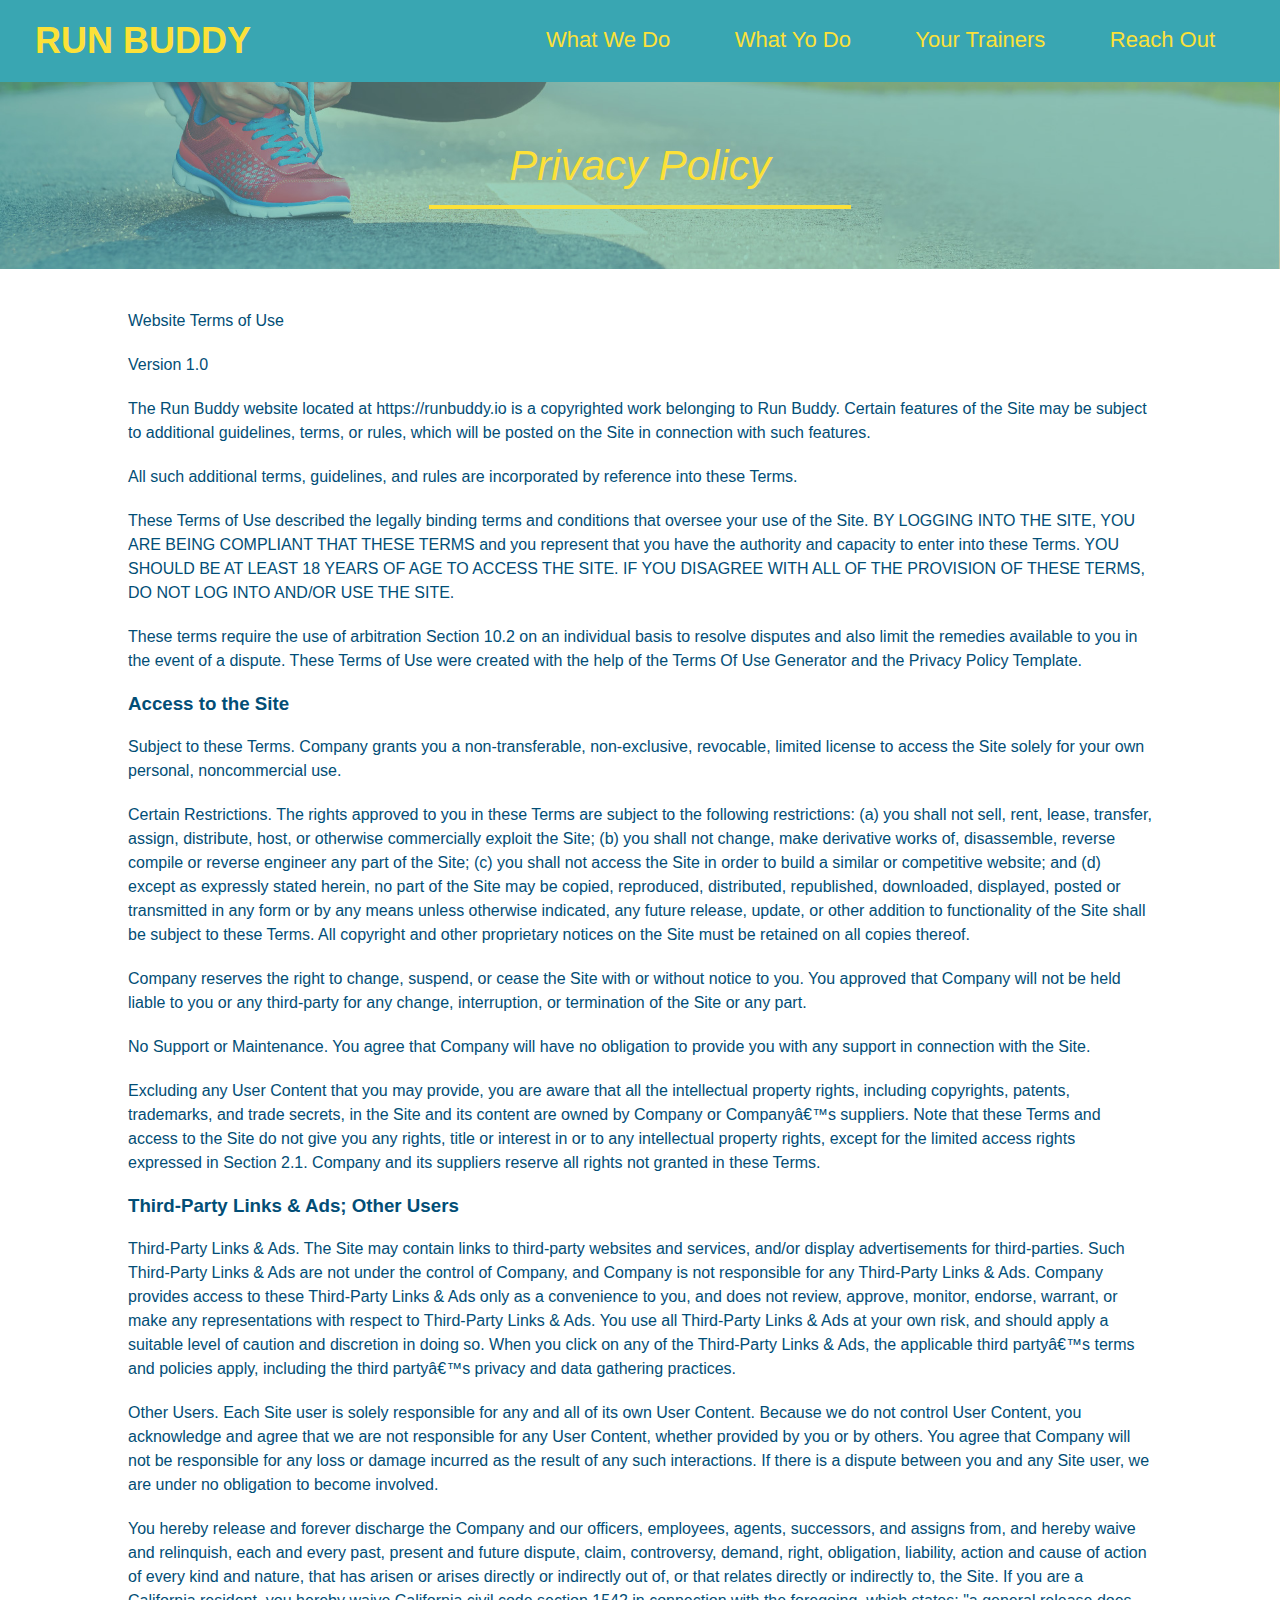
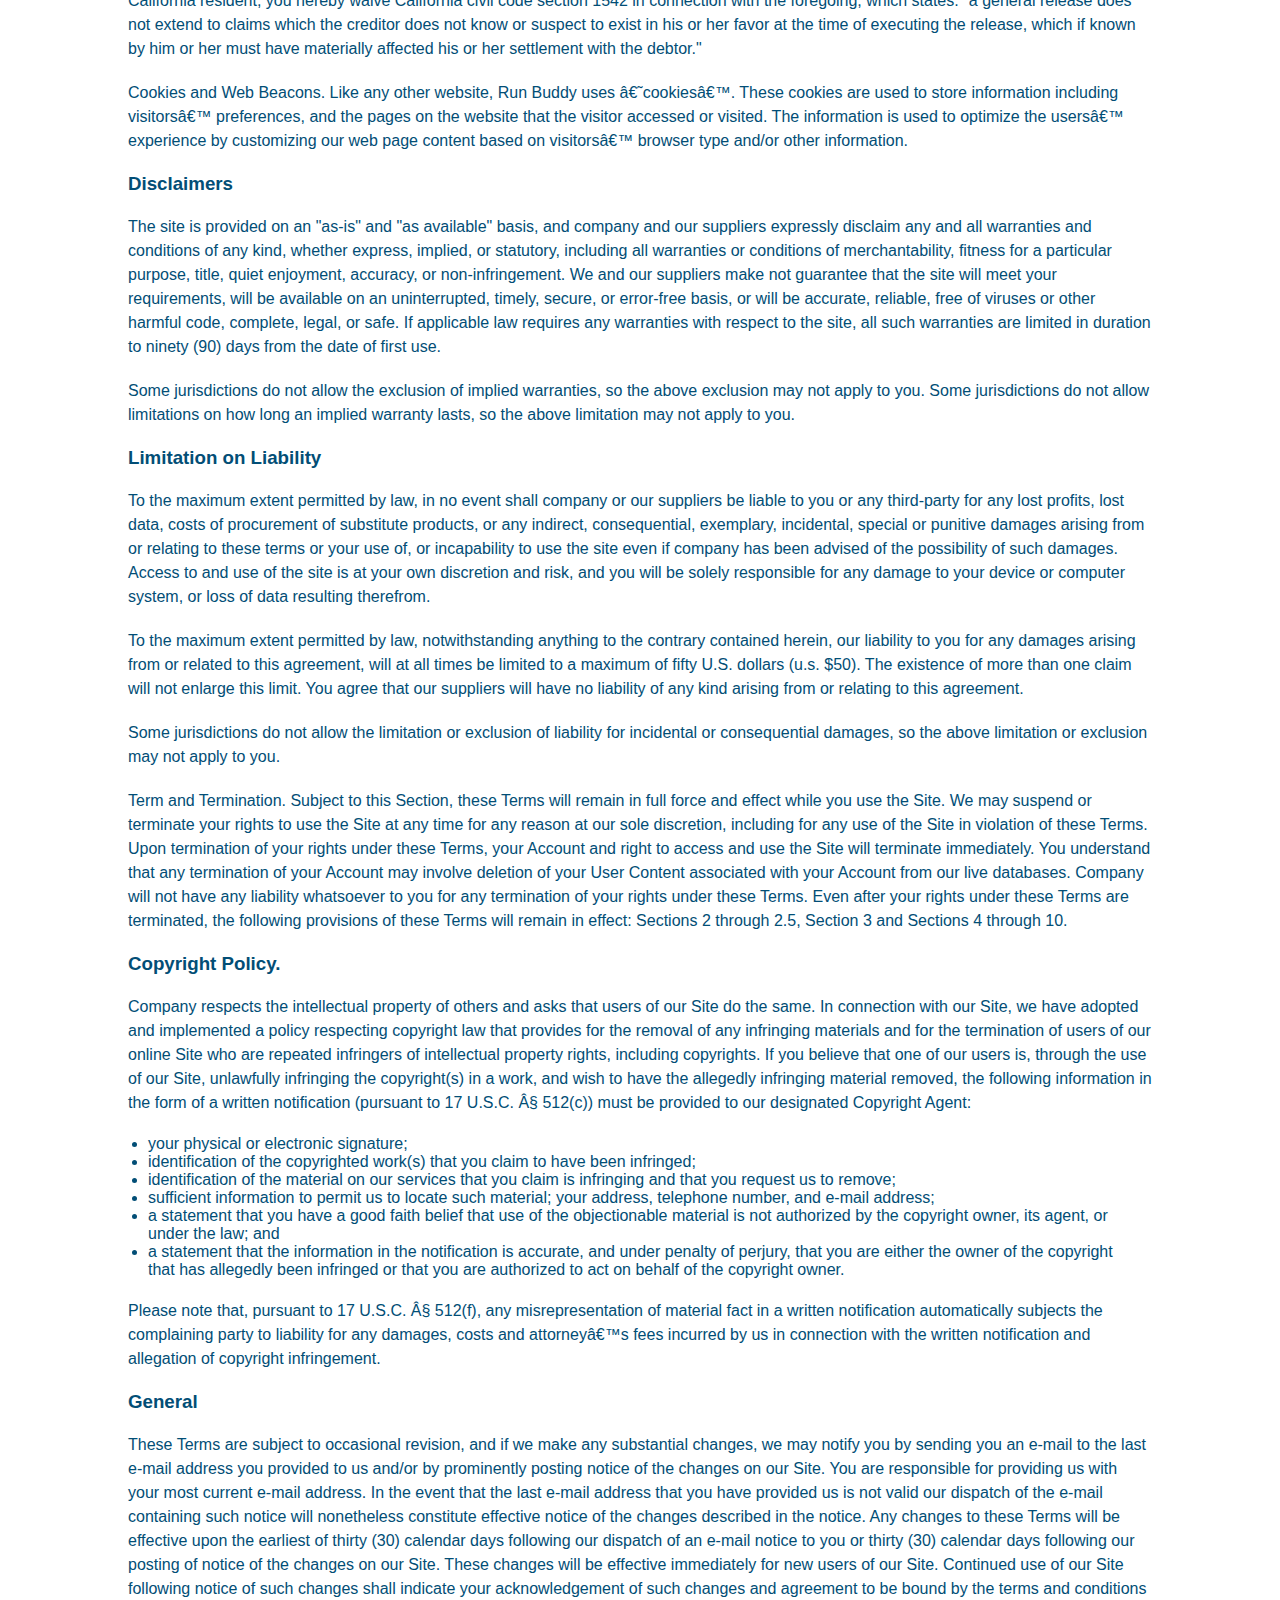
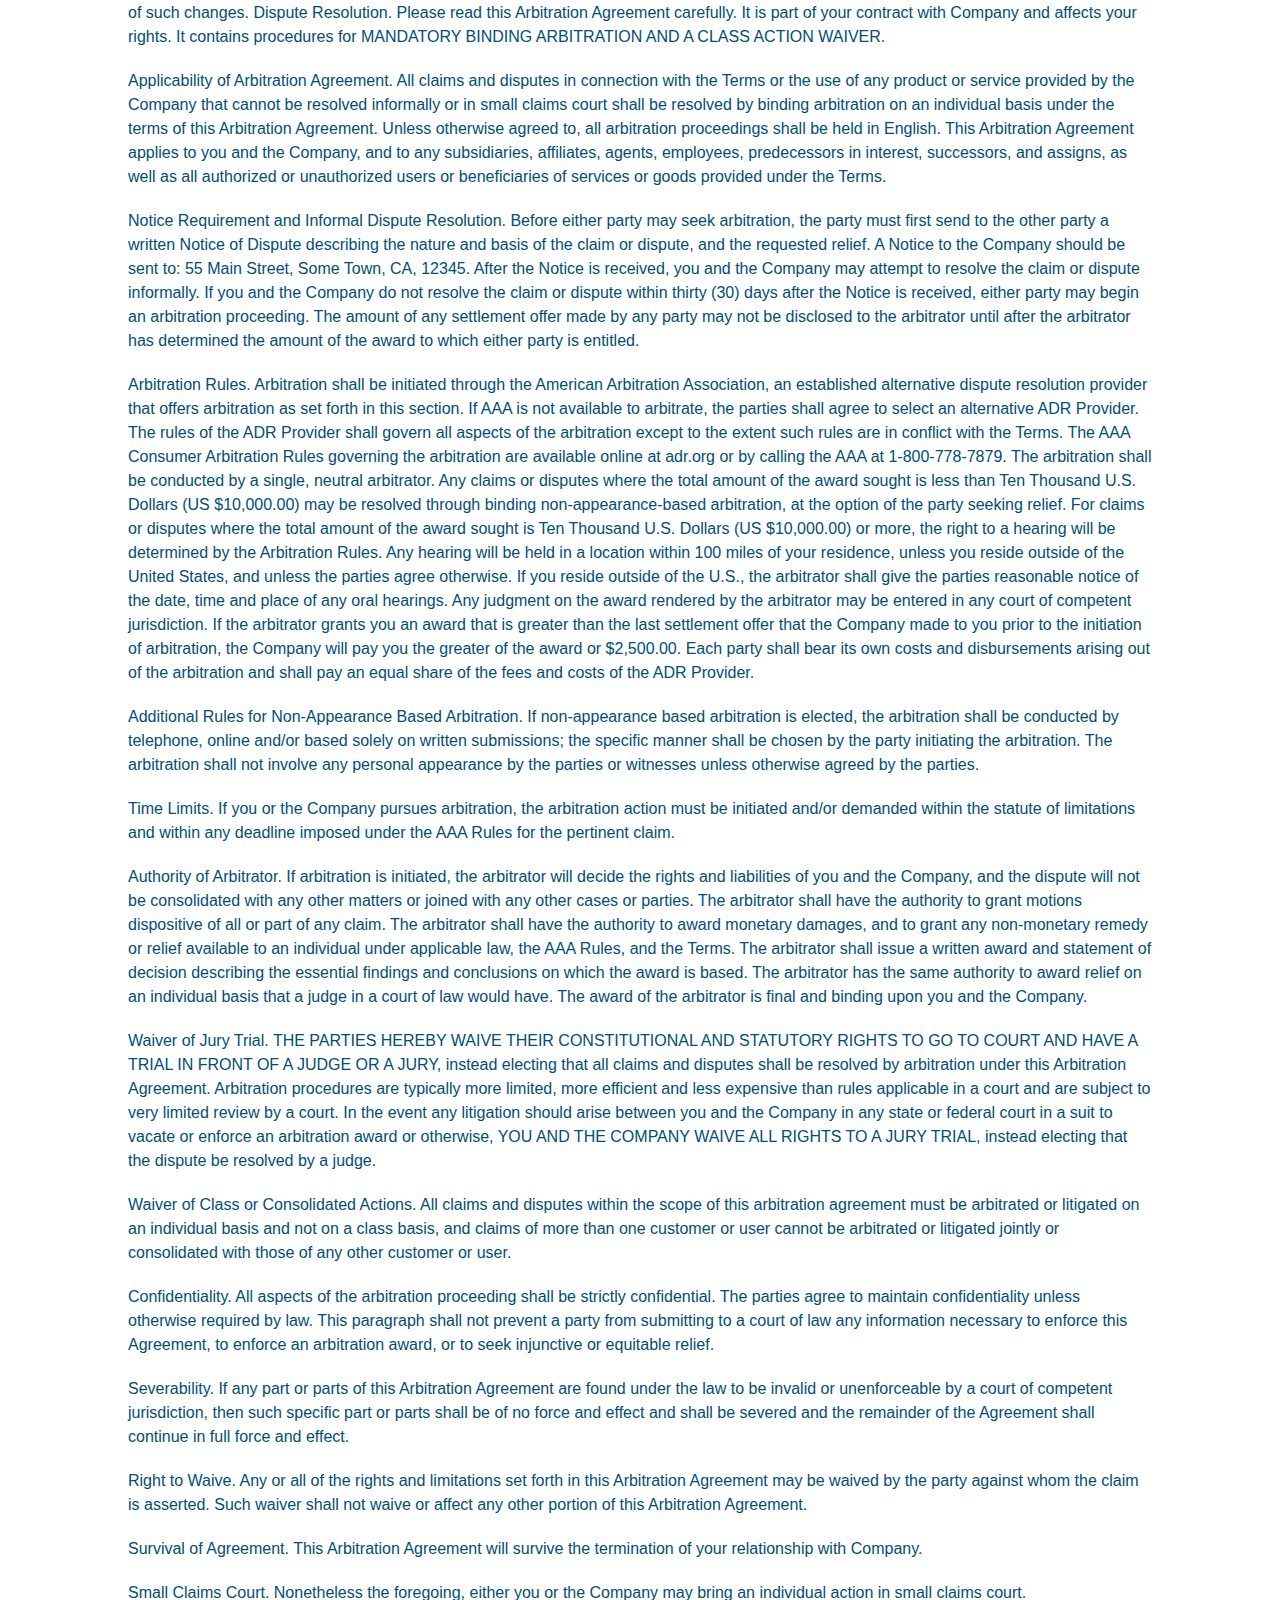
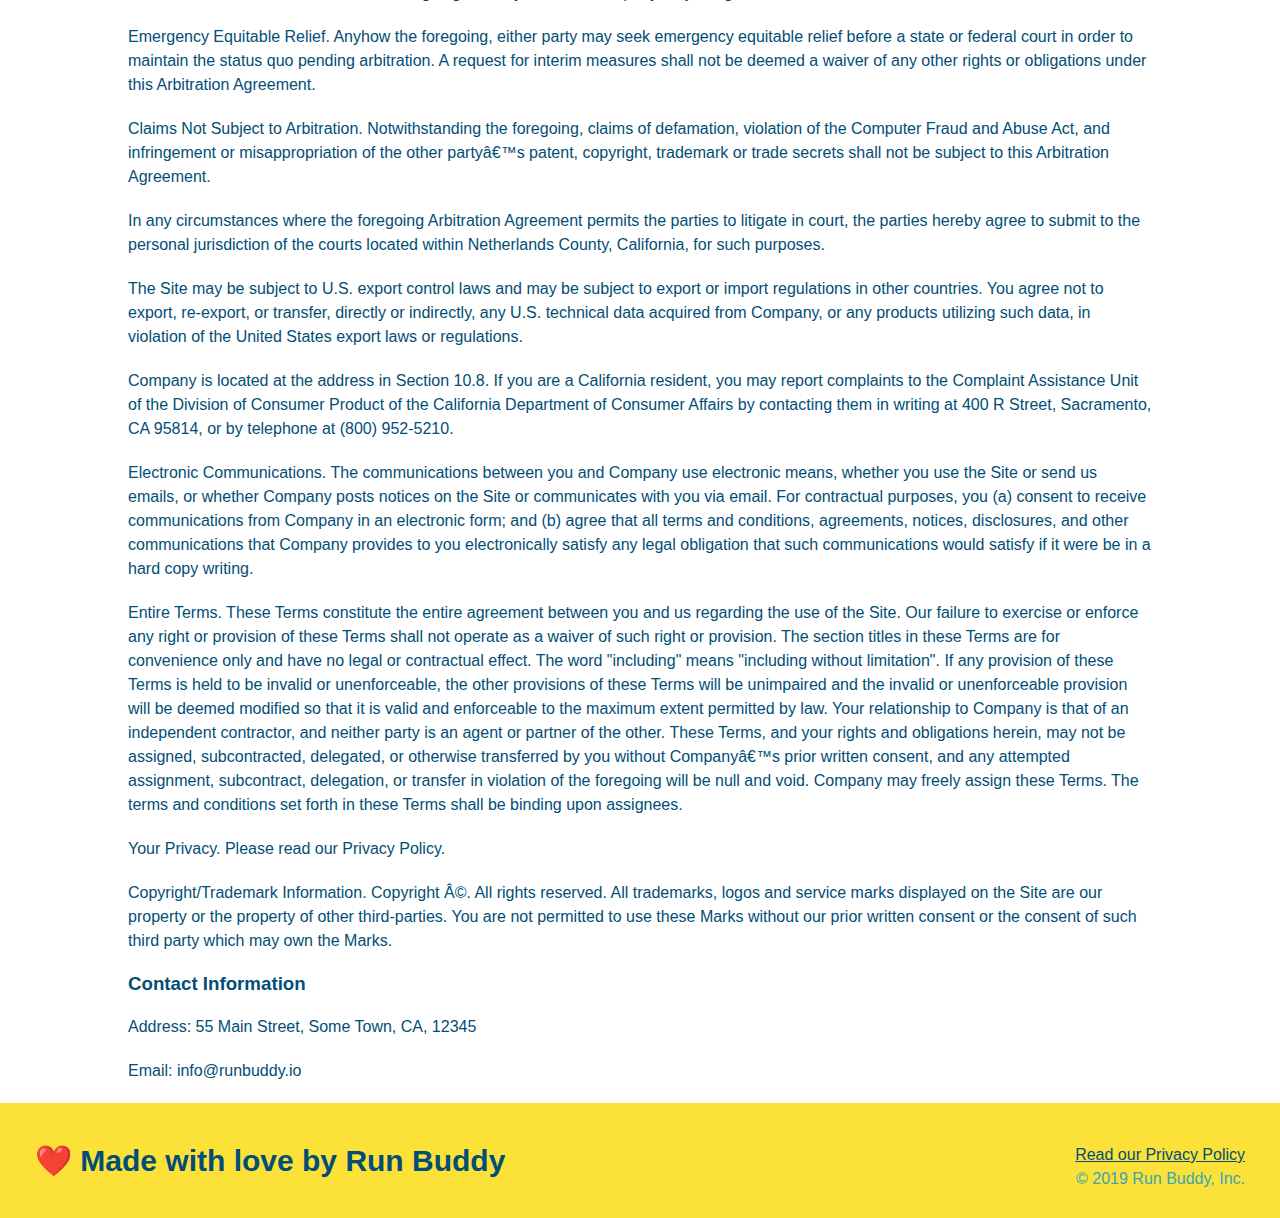
<file: privacy-policy.html>
<!DOCTYPE html>
<html lang="en">
<head>
    <meta charset="UTF-8">
    <meta http-equiv="X-UA-Compatible" content="IE=edge">
    <meta name="viewport" content="width=device-width, initial-scale=1.0">
    <title>Privacy Policy - Run Buddy</title>
    <link rel="stylesheet" href="./assets/CSS/style.css" />
    <link rel="stylesheet" href="./assets/CSS/secondary-styles.css" />
</head>
<body>
    <header>
        <h1>
            <a href="/">RUN BUDDY</a>
        </h1>
            <nav>
                <!--Unordered List elemen-->
                <ul>
                    <!--list elemnt-->
                    <li>
                        <!--anchor element-->
                        <a href="./index.html#what-we-do">What We Do</a>
                    </li>
                    <li>
                        <!--anchor element-->
                        <a href="./index.html#what-you-do">What Yo Do</a>
                    </li>
                    <li>
                        <!--anchor element-->
                        <a href="./index.html#your-trainers">Your Trainers</a>
                    </li>
                    <li>
                        <!--anchor element-->
                        <a href="./index.html#reach-out">Reach Out</a>
                    </li>
                </ul>
            </nav>
    </header>
<!--Hero/Jumbotron-->
<section class="hero">
        <h2 class="page-title">
            Privacy Policy
        </h2>
</section>
<article class="secondary-content">
    <p>
        Website Terms of Use
      </p>

      <p>
        Version 1.0
      </p>

      <p>
        The Run Buddy website located at https://runbuddy.io is a copyrighted work belonging to Run Buddy. Certain
        features of the Site may be subject to additional guidelines, terms, or rules, which will be posted on the Site
        in connection with such features.
      </p>

      <p>
        All such additional terms, guidelines, and rules are incorporated by reference into these Terms.
      </p>

      <p>
        These Terms of Use described the legally binding terms and conditions that oversee your use of the Site. BY
        LOGGING INTO THE SITE, YOU ARE BEING COMPLIANT THAT THESE TERMS and you represent that you have the authority
        and capacity to enter into these Terms. YOU SHOULD BE AT LEAST 18 YEARS OF AGE TO ACCESS THE SITE. IF YOU
        DISAGREE WITH ALL OF THE PROVISION OF THESE TERMS, DO NOT LOG INTO AND/OR USE THE SITE.
      </p>

      <p>
        These terms require the use of arbitration Section 10.2 on an individual basis to resolve disputes and also
        limit the remedies available to you in the event of a dispute. These Terms of Use were created with the help of
        the Terms Of Use Generator and the Privacy Policy Template.
      </p>

      <h3>
        Access to the Site
      </h3>

      <p>
        Subject to these Terms. Company grants you a non-transferable, non-exclusive, revocable, limited license to
        access the Site solely for your own personal, noncommercial use.
      </p>

      <p>
        Certain Restrictions. The rights approved to you in these Terms are subject to the following restrictions: (a)
        you shall not sell, rent, lease, transfer, assign, distribute, host, or otherwise commercially exploit the Site;
        (b) you shall not change, make derivative works of, disassemble, reverse compile or reverse engineer any part of
        the Site; (c) you shall not access the Site in order to build a similar or competitive website; and (d) except
        as expressly stated herein, no part of the Site may be copied, reproduced, distributed, republished, downloaded,
        displayed, posted or transmitted in any form or by any means unless otherwise indicated, any future release,
        update, or other addition to functionality of the Site shall be subject to these Terms. All copyright and other
        proprietary notices on the Site must be retained on all copies thereof.
      </p>

      <p>
        Company reserves the right to change, suspend, or cease the Site with or without notice to you. You approved
        that Company will not be held liable to you or any third-party for any change, interruption, or termination of
        the Site or any part.
      </p>

      <p>
        No Support or Maintenance. You agree that Company will have no obligation to provide you with any support in
        connection with the Site.
      </p>

      <p>
        Excluding any User Content that you may provide, you are aware that all the intellectual property rights,
        including copyrights, patents, trademarks, and trade secrets, in the Site and its content are owned by Company
        or Companyâ€™s suppliers. Note that these Terms and access to the Site do not give you any rights, title or
        interest in or to any intellectual property rights, except for the limited access rights expressed in Section
        2.1. Company and its suppliers reserve all rights not granted in these Terms.
      </p>

      <h3>
        Third-Party Links & Ads; Other Users
      </h3>

      <p>
        Third-Party Links & Ads. The Site may contain links to third-party websites and services, and/or display
        advertisements for third-parties. Such Third-Party Links & Ads are not under the control of Company, and Company
        is not responsible for any Third-Party Links & Ads. Company provides access to these Third-Party Links & Ads
        only as a convenience to you, and does not review, approve, monitor, endorse, warrant, or make any
        representations with respect to Third-Party Links & Ads. You use all Third-Party Links & Ads at your own risk,
        and should apply a suitable level of caution and discretion in doing so. When you click on any of the
        Third-Party Links & Ads, the applicable third partyâ€™s terms and policies apply, including the third partyâ€™s
        privacy and data gathering practices.
      </p>

      <p>
        Other Users. Each Site user is solely responsible for any and all of its own User Content. Because we do not
        control User Content, you acknowledge and agree that we are not responsible for any User Content, whether
        provided by you or by others. You agree that Company will not be responsible for any loss or damage incurred as
        the result of any such interactions. If there is a dispute between you and any Site user, we are under no
        obligation to become involved.
      </p>

      <p>
        You hereby release and forever discharge the Company and our officers, employees, agents, successors, and
        assigns from, and hereby waive and relinquish, each and every past, present and future dispute, claim,
        controversy, demand, right, obligation, liability, action and cause of action of every kind and nature, that has
        arisen or arises directly or indirectly out of, or that relates directly or indirectly to, the Site. If you are
        a California resident, you hereby waive California civil code section 1542 in connection with the foregoing,
        which states: "a general release does not extend to claims which the creditor does not know or suspect to exist
        in his or her favor at the time of executing the release, which if known by him or her must have materially
        affected his or her settlement with the debtor."
      </p>

      <p>
        Cookies and Web Beacons. Like any other website, Run Buddy uses â€˜cookiesâ€™. These cookies are used to store
        information including visitorsâ€™ preferences, and the pages on the website that the visitor accessed or visited.
        The information is used to optimize the usersâ€™ experience by customizing our web page content based on visitorsâ€™
        browser type and/or other information.
      </p>

      <h3>
        Disclaimers
      </h3>

      <p>
        The site is provided on an "as-is" and "as available" basis, and company and our suppliers expressly disclaim
        any and all warranties and conditions of any kind, whether express, implied, or statutory, including all
        warranties or conditions of merchantability, fitness for a particular purpose, title, quiet enjoyment, accuracy,
        or non-infringement. We and our suppliers make not guarantee that the site will meet your requirements, will be
        available on an uninterrupted, timely, secure, or error-free basis, or will be accurate, reliable, free of
        viruses or other harmful code, complete, legal, or safe. If applicable law requires any warranties with respect
        to the site, all such warranties are limited in duration to ninety (90) days from the date of first use.
      </p>

      <p>
        Some jurisdictions do not allow the exclusion of implied warranties, so the above exclusion may not apply to
        you. Some jurisdictions do not allow limitations on how long an implied warranty lasts, so the above limitation
        may not apply to you.
      </p>

      <h3>
        Limitation on Liability
      </h3>

      <p>
        To the maximum extent permitted by law, in no event shall company or our suppliers be liable to you or any
        third-party for any lost profits, lost data, costs of procurement of substitute products, or any indirect,
        consequential, exemplary, incidental, special or punitive damages arising from or relating to these terms or
        your use of, or incapability to use the site even if company has been advised of the possibility of such
        damages. Access to and use of the site is at your own discretion and risk, and you will be solely responsible
        for any damage to your device or computer system, or loss of data resulting therefrom.
      </p>

      <p>
        To the maximum extent permitted by law, notwithstanding anything to the contrary contained herein, our liability
        to you for any damages arising from or related to this agreement, will at all times be limited to a maximum of
        fifty U.S. dollars (u.s. $50). The existence of more than one claim will not enlarge this limit. You agree that
        our suppliers will have no liability of any kind arising from or relating to this agreement.
      </p>

      <p>
        Some jurisdictions do not allow the limitation or exclusion of liability for incidental or consequential
        damages, so the above limitation or exclusion may not apply to you.
      </p>

      <p>
        Term and Termination. Subject to this Section, these Terms will remain in full force and effect while you use
        the Site. We may suspend or terminate your rights to use the Site at any time for any reason at our sole
        discretion, including for any use of the Site in violation of these Terms. Upon termination of your rights under
        these Terms, your Account and right to access and use the Site will terminate immediately. You understand that
        any termination of your Account may involve deletion of your User Content associated with your Account from our
        live databases. Company will not have any liability whatsoever to you for any termination of your rights under
        these Terms. Even after your rights under these Terms are terminated, the following provisions of these Terms
        will remain in effect: Sections 2 through 2.5, Section 3 and Sections 4 through 10.
      </p>

      <h3>
        Copyright Policy.
      </h3>

      <p>
        Company respects the intellectual property of others and asks that users of our Site do the same. In connection
        with our Site, we have adopted and implemented a policy respecting copyright law that provides for the removal
        of any infringing materials and for the termination of users of our online Site who are repeated infringers of
        intellectual property rights, including copyrights. If you believe that one of our users is, through the use of
        our Site, unlawfully infringing the copyright(s) in a work, and wish to have the allegedly infringing material
        removed, the following information in the form of a written notification (pursuant to 17 U.S.C. Â§ 512(c)) must
        be provided to our designated Copyright Agent:
      </p>

      <ul>
        <li>
          your physical or electronic signature;
        </li>
        <li>
          identification of the copyrighted work(s) that you claim to have been infringed;
        </li>
        <li>
          identification of the material on our services that you claim is infringing and that you request us to remove;
        </li>
        <li>
          sufficient information to permit us to locate such material; your address, telephone number, and e-mail
          address;
        </li>
        <li>
          a statement that you have a good faith belief that use of the objectionable material is not authorized by the
          copyright owner, its agent, or under the law; and
        </li>
        <li>
          a statement that the information in the notification is accurate, and under penalty of perjury, that you are
          either the owner of the copyright that has allegedly been infringed or that you are authorized to act on
          behalf of the copyright owner.
        </li>
      </ul>

      <p>
        Please note that, pursuant to 17 U.S.C. Â§ 512(f), any misrepresentation of material fact in a written
        notification automatically subjects the complaining party to liability for any damages, costs and attorneyâ€™s
        fees incurred by us in connection with the written notification and allegation of copyright infringement.
      </p>

      <h3>
        General
      </h3>

      <p>
        These Terms are subject to occasional revision, and if we make any substantial changes, we may notify you by
        sending you an e-mail to the last e-mail address you provided to us and/or by prominently posting notice of the
        changes on our Site. You are responsible for providing us with your most current e-mail address. In the event
        that the last e-mail address that you have provided us is not valid our dispatch of the e-mail containing such
        notice will nonetheless constitute effective notice of the changes described in the notice. Any changes to these
        Terms will be effective upon the earliest of thirty (30) calendar days following our dispatch of an e-mail
        notice to you or thirty (30) calendar days following our posting of notice of the changes on our Site. These
        changes will be effective immediately for new users of our Site. Continued use of our Site following notice of
        such changes shall indicate your acknowledgement of such changes and agreement to be bound by the terms and
        conditions of such changes. Dispute Resolution. Please read this Arbitration Agreement carefully. It is part of
        your contract with Company and affects your rights. It contains procedures for MANDATORY BINDING ARBITRATION AND
        A CLASS ACTION WAIVER.
      </p>

      <p>
        Applicability of Arbitration Agreement. All claims and disputes in connection with the Terms or the use of any
        product or service provided by the Company that cannot be resolved informally or in small claims court shall be
        resolved by binding arbitration on an individual basis under the terms of this Arbitration Agreement. Unless
        otherwise agreed to, all arbitration proceedings shall be held in English. This Arbitration Agreement applies to
        you and the Company, and to any subsidiaries, affiliates, agents, employees, predecessors in interest,
        successors, and assigns, as well as all authorized or unauthorized users or beneficiaries of services or goods
        provided under the Terms.
      </p>

      <p>
        Notice Requirement and Informal Dispute Resolution. Before either party may seek arbitration, the party must
        first send to the other party a written Notice of Dispute describing the nature and basis of the claim or
        dispute, and the requested relief. A Notice to the Company should be sent to: 55 Main Street, Some Town, CA,
        12345. After the Notice is received, you and the Company may attempt to resolve the claim or dispute informally.
        If you and the Company do not resolve the claim or dispute within thirty (30) days after the Notice is received,
        either party may begin an arbitration proceeding. The amount of any settlement offer made by any party may not
        be disclosed to the arbitrator until after the arbitrator has determined the amount of the award to which either
        party is entitled.
      </p>

      <p>
        Arbitration Rules. Arbitration shall be initiated through the American Arbitration Association, an established
        alternative dispute resolution provider that offers arbitration as set forth in this section. If AAA is not
        available to arbitrate, the parties shall agree to select an alternative ADR Provider. The rules of the ADR
        Provider shall govern all aspects of the arbitration except to the extent such rules are in conflict with the
        Terms. The AAA Consumer Arbitration Rules governing the arbitration are available online at adr.org or by
        calling the AAA at 1-800-778-7879. The arbitration shall be conducted by a single, neutral arbitrator. Any
        claims or disputes where the total amount of the award sought is less than Ten Thousand U.S. Dollars (US
        $10,000.00) may be resolved through binding non-appearance-based arbitration, at the option of the party seeking
        relief. For claims or disputes where the total amount of the award sought is Ten Thousand U.S. Dollars (US
        $10,000.00) or more, the right to a hearing will be determined by the Arbitration Rules. Any hearing will be
        held in a location within 100 miles of your residence, unless you reside outside of the United States, and
        unless the parties agree otherwise. If you reside outside of the U.S., the arbitrator shall give the parties
        reasonable notice of the date, time and place of any oral hearings. Any judgment on the award rendered by the
        arbitrator may be entered in any court of competent jurisdiction. If the arbitrator grants you an award that is
        greater than the last settlement offer that the Company made to you prior to the initiation of arbitration, the
        Company will pay you the greater of the award or $2,500.00. Each party shall bear its own costs and
        disbursements arising out of the arbitration and shall pay an equal share of the fees and costs of the ADR
        Provider.
      </p>

      <p>
        Additional Rules for Non-Appearance Based Arbitration. If non-appearance based arbitration is elected, the
        arbitration shall be conducted by telephone, online and/or based solely on written submissions; the specific
        manner shall be chosen by the party initiating the arbitration. The arbitration shall not involve any personal
        appearance by the parties or witnesses unless otherwise agreed by the parties.
      </p>

      <p>
        Time Limits. If you or the Company pursues arbitration, the arbitration action must be initiated and/or demanded
        within the statute of limitations and within any deadline imposed under the AAA Rules for the pertinent claim.
      </p>

      <p>
        Authority of Arbitrator. If arbitration is initiated, the arbitrator will decide the rights and liabilities of
        you and the Company, and the dispute will not be consolidated with any other matters or joined with any other
        cases or parties. The arbitrator shall have the authority to grant motions dispositive of all or part of any
        claim. The arbitrator shall have the authority to award monetary damages, and to grant any non-monetary remedy
        or relief available to an individual under applicable law, the AAA Rules, and the Terms. The arbitrator shall
        issue a written award and statement of decision describing the essential findings and conclusions on which the
        award is based. The arbitrator has the same authority to award relief on an individual basis that a judge in a
        court of law would have. The award of the arbitrator is final and binding upon you and the Company.
      </p>

      <p>
        Waiver of Jury Trial. THE PARTIES HEREBY WAIVE THEIR CONSTITUTIONAL AND STATUTORY RIGHTS TO GO TO COURT AND HAVE
        A TRIAL IN FRONT OF A JUDGE OR A JURY, instead electing that all claims and disputes shall be resolved by
        arbitration under this Arbitration Agreement. Arbitration procedures are typically more limited, more efficient
        and less expensive than rules applicable in a court and are subject to very limited review by a court. In the
        event any litigation should arise between you and the Company in any state or federal court in a suit to vacate
        or enforce an arbitration award or otherwise, YOU AND THE COMPANY WAIVE ALL RIGHTS TO A JURY TRIAL, instead
        electing that the dispute be resolved by a judge.
      </p>

      <p>
        Waiver of Class or Consolidated Actions. All claims and disputes within the scope of this arbitration agreement
        must be arbitrated or litigated on an individual basis and not on a class basis, and claims of more than one
        customer or user cannot be arbitrated or litigated jointly or consolidated with those of any other customer or
        user.
      </p>

      <p>
        Confidentiality. All aspects of the arbitration proceeding shall be strictly confidential. The parties agree to
        maintain confidentiality unless otherwise required by law. This paragraph shall not prevent a party from
        submitting to a court of law any information necessary to enforce this Agreement, to enforce an arbitration
        award, or to seek injunctive or equitable relief.
      </p>

      <p>
        Severability. If any part or parts of this Arbitration Agreement are found under the law to be invalid or
        unenforceable by a court of competent jurisdiction, then such specific part or parts shall be of no force and
        effect and shall be severed and the remainder of the Agreement shall continue in full force and effect.
      </p>

      <p>
        Right to Waive. Any or all of the rights and limitations set forth in this Arbitration Agreement may be waived
        by the party against whom the claim is asserted. Such waiver shall not waive or affect any other portion of this
        Arbitration Agreement.
      </p>

      <p>
        Survival of Agreement. This Arbitration Agreement will survive the termination of your relationship with
        Company.
      </p>

      <p>
        Small Claims Court. Nonetheless the foregoing, either you or the Company may bring an individual action in small
        claims court.
      </p>

      <p>
        Emergency Equitable Relief. Anyhow the foregoing, either party may seek emergency equitable relief before a
        state or federal court in order to maintain the status quo pending arbitration. A request for interim measures
        shall not be deemed a waiver of any other rights or obligations under this Arbitration Agreement.
      </p>

      <p>
        Claims Not Subject to Arbitration. Notwithstanding the foregoing, claims of defamation, violation of the
        Computer Fraud and Abuse Act, and infringement or misappropriation of the other partyâ€™s patent, copyright,
        trademark or trade secrets shall not be subject to this Arbitration Agreement.
      </p>

      <p>
        In any circumstances where the foregoing Arbitration Agreement permits the parties to litigate in court, the
        parties hereby agree to submit to the personal jurisdiction of the courts located within Netherlands County,
        California, for such purposes.
      </p>

      <p>
        The Site may be subject to U.S. export control laws and may be subject to export or import regulations in other
        countries. You agree not to export, re-export, or transfer, directly or indirectly, any U.S. technical data
        acquired from Company, or any products utilizing such data, in violation of the United States export laws or
        regulations.
      </p>

      <p>
        Company is located at the address in Section 10.8. If you are a California resident, you may report complaints
        to the Complaint Assistance Unit of the Division of Consumer Product of the California Department of Consumer
        Affairs by contacting them in writing at 400 R Street, Sacramento, CA 95814, or by telephone at (800) 952-5210.
      </p>

      <p>
        Electronic Communications. The communications between you and Company use electronic means, whether you use the
        Site or send us emails, or whether Company posts notices on the Site or communicates with you via email. For
        contractual purposes, you (a) consent to receive communications from Company in an electronic form; and (b)
        agree that all terms and conditions, agreements, notices, disclosures, and other communications that Company
        provides to you electronically satisfy any legal obligation that such communications would satisfy if it were be
        in a hard copy writing.
      </p>

      <p>
        Entire Terms. These Terms constitute the entire agreement between you and us regarding the use of the Site. Our
        failure to exercise or enforce any right or provision of these Terms shall not operate as a waiver of such right
        or provision. The section titles in these Terms are for convenience only and have no legal or contractual
        effect. The word "including" means "including without limitation". If any provision of these Terms is held to be
        invalid or unenforceable, the other provisions of these Terms will be unimpaired and the invalid or
        unenforceable provision will be deemed modified so that it is valid and enforceable to the maximum extent
        permitted by law. Your relationship to Company is that of an independent contractor, and neither party is an
        agent or partner of the other. These Terms, and your rights and obligations herein, may not be assigned,
        subcontracted, delegated, or otherwise transferred by you without Companyâ€™s prior written consent, and any
        attempted assignment, subcontract, delegation, or transfer in violation of the foregoing will be null and void.
        Company may freely assign these Terms. The terms and conditions set forth in these Terms shall be binding upon
        assignees.
      </p>

      <p>
        Your Privacy. Please read our Privacy Policy.
      </p>

      <p>
        Copyright/Trademark Information. Copyright Â©. All rights reserved. All trademarks, logos and service marks
        displayed on the Site are our property or the property of other third-parties. You are not permitted to use
        these Marks without our prior written consent or the consent of such third party which may own the Marks.
      </p>

      <h3>
        Contact Information
      </h3>

      <p>
        Address: 55 Main Street, Some Town, CA, 12345
      </p>

      <p>
        Email: info@runbuddy.io
      </p>

</article>
<footer>
    <h2>❤️ Made with love by Run Buddy</h2>
        <div>
            <a href="#">Read our Privacy Policy</a><br />
            &copy; 2019 Run Buddy, Inc.
        </div>
</footer>
</body>
</html>
</file>
<file: assets/CSS/style.css>
* {
    margin: 0;
    padding: 0;
    box-sizing: border-box;
}
body {
    font-family: Helvetica, Arial sans-serif;
    color: #39a6b2;
}
/* header style start */
header {
    padding: 20px 35px;
    background-color: #39a6b2;
}
header h1 {
    font-weight: bold;
    font-size: 36px;
    color: #fce138;
    margin: 0;
    display: inline;
}
header a {
    color: #fce138;
    text-decoration: none;
}
header nav {
    float: right;
    margin:7px 0;
}
header nav ul li {
    display: inline;
}
header nav ul li a {
    margin: 0 30px;
    font-weight: lighter;
    font-size: 22px;
}
/* header style end */
/* footer style start */
footer {
    background: #fce138;
    width: 100%;
    padding: 40px 35px;
}
footer h2 {
    display: inline;
    color: #024e76;
    font-size: 30px;
    margin: 0;
}
footer div {
    float: right;
    line-height: 1.5;
    text-align: right;
}
footer a {
    color: #024e76;
}
section {
    padding: 60px;
}
/* footer style end */
/* Hero Style start */
.hero {
    background-image: url("../images/hero-bg.jpg");
    height: 600px;
    background-size: cover;
    background-position: center;
    position: relative;
}
.hero-form {
    background-color: #fce138;
    padding: 20px;
    width: 500px;
    color: #024e76;
    border: solid 3px #024e76;
    position: absolute;
    bottom: 120px;
    right: 140px;
}
.hero-form h3 {
    font-size: 24px;
    margin: 0;
}
.hero-form p {
    margin: 5px 0 15px 0;
}
.form-input {
    border: solid 1px #024e76;
    display: block;
    padding: 7px 15px;
    font-size: 16px;
    color: #024e76;
    width:100%;
    margin-bottom: 15px;
}
.hero-form label {
    margin: 0 5px;
}
.hero-form button {
    color: #fce138;
    background-color: #024e76;
    border: none;
    padding: 10px 20px;
    font-size: 16px;
}
/* hero Style end */
/*what we do & what you do style start */
.intro {
    text-align: center;
}
.intro p {
    line-height: 1.7;
    color: #39a6b2;
    width: 80%;
    font-size: 20px;
    margin: 0 auto;
}
.section-title {
    font-size: 55px;
    color: #024e76;
    margin-bottom: 35px;
    padding: 0 100px 20px 100px;
    display: inline-block;
    border-bottom: 3px solid;
}
.primary-border {
    border-color: #fce138;
}
.secondary-border {
    border-color: #39a6b2;
}
.steps {
    text-align: center;
    background-color: #fce138;
}
.steps div {
    margin-bottom: 80px;
}
.steps img {
    width: 15%;
    margin: 10px 0;
}
.steps h3 {
    color: #024e76;
    font-size: 46px;
    margin-top: 10px;
}
.steps p {
    color: #39a6b2;
    font-size: 23px;
}
.steps span {
    font-size: 38px;
}
/* end of what we do and what you do style */
/* meet the trainers style start */
.trainers {
    text-align: center;
}
.trainer {
    width: 900px;
    margin: 0 auto 30px auto;
    background: #024e76;
    color: #fce138;
    overflow: auto;
}
.trainer img {
    width: 35%;
    float: left;
}
.trainer-bio {
    padding: 35px;
    float: left;
    width: 65%;
}
.text-left {
    text-align: left;
}
.text-right {
    text-align: right;
}
.trainer-bio h3 {
    font-size: 32px;
    margin-bottom: 8px;
}
.trainer-bio h4 {
    font-weight: lighter;
    font-size: 26px;
    margin-bottom: 25px;
}
.trainer-bio p {
    font-size: 17px;
    line-height: 1.3;
}
/* end of meet the trainers section */
.contact {
    text-align: center;
    background-color: #024e76;
}
.contact h2 {
    color: #fce138;
}
.contact-info iframe {
    width: 400px;
    height: 400px;
}
.contact-info div {
    width: 410px;
    display: inline-block;
    vertical-align: top;
    text-align: left;
    margin: 30px 0 0 60px;
    color: #fff;
}
.contact-info h3 {
    color: #fce138;
    font-size: 32px;
}
.contact-info p, .contact-info address {
    margin: 20px 0;
    line-height: 1.5;
    font-size: 20px;
    font-style: normal;
}
.contact-info a {
    color: #fce138;
}
</file>
<file: assets/CSS/secondary-styles.css>
.hero {
    background-position: bottom;
    height: auto;
    text-align: center;
    margin-bottom: 40px;
  }
.page-title {
    color: #fce138;
    display: inline-block;
    border-bottom: 4px solid #fce138;
    padding: 0 80px 15px 80px;
    font-weight: normal;
    font-size: 42px;
    font-style: italic;
}
.secondary-content {
    width: 80%;
    margin: 0 auto;
    color: #024e76;
}
.secondary-content h3 {
    font-size: 25;
    margin: 20px 0;
}
.secondary-content p {
    font-size: 16px;
    line-height: 1.5;
    margin: 20px 0;
}
.secondary-content ul {
    margin: 15px 20px;
}
.secondary-content il {
    color: #39a6b2;
    margin: 10px 0;
}
</file>
